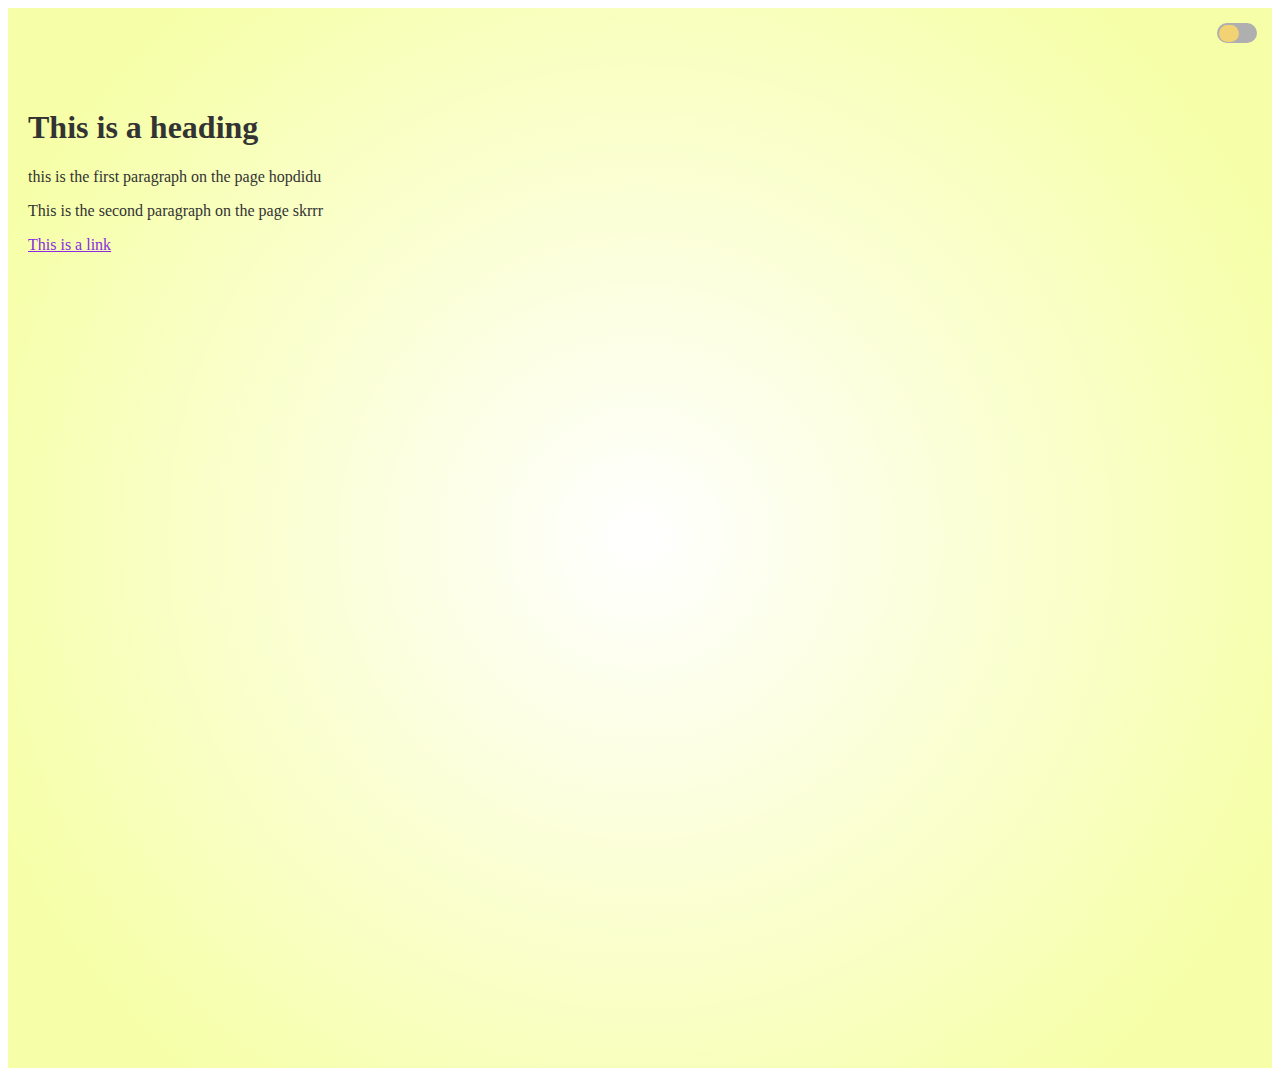
<file: index.html>
<!DOCTYPE html>
<html lang="en">
  <head>
    <meta charset="UTF-8" />
    <meta http-equiv="X-UA-Compatible" content="IE=edge" />
    <meta name="viewport" content="width=device-width, initial-scale=1.0" />
    <link rel="stylesheet" href="./css/styles.css" />
    <title>First-try darkmode</title>
  </head>
  <body>
    <input type="checkbox" id="checkbox" />
    <div class="container">
      <h1>This is a heading</h1>
      <p>this is the first paragraph on the page hopdidu</p>
      <p>This is the second paragraph on the page skrrr</p>
      <a href="#">This is a link</a>
    </div>
  </body>
</html>
</file>
<file: css/styles.css>
body {
  color: #333;

  display: flex;
  justify-content: center;
  height: 100vh;
}

a {
  color: blueviolet;
}

.container {
  width: 100%;
  height: 100%;
  padding: 80px 20px;
  background: rgb(255, 255, 255);
  background: radial-gradient(
    circle,
    rgba(255, 255, 255, 1) 0%,
    rgba(246, 255, 167, 1) 86%
  );
}

#checkbox {
  position: fixed;
  top: 20px;
  right: 20px;
  appearance: none;
  -webkit-appearance: none;
  -moz-appearance: none;
  -o-appearance: none;
  width: 40px;
  height: 20px;
  background: #afafaf;
  border-radius: 22px;
  cursor: pointer;
  outline: none;
}

#checkbox::before {
  content: "";
  position: absolute;
  width: 20px;
  height: 17px;
  background-color: #f2d272;
  border-radius: 35px;
  top: 2px;
  left: 2px;
  cursor: pointer;
  transition: 0.3s linear;
}

#checkbox:checked + .container {
  background: rgb(3, 97, 72);
  background: radial-gradient(
    circle,
    rgba(3, 97, 72, 1) 0%,
    rgba(13, 0, 99, 1) 100%
  );
  color: white;
}

#checkbox:checked::before {
  left: 20px;
}

#checkbox:checked {
  background: rgb(143, 143, 143);
}
</file>
